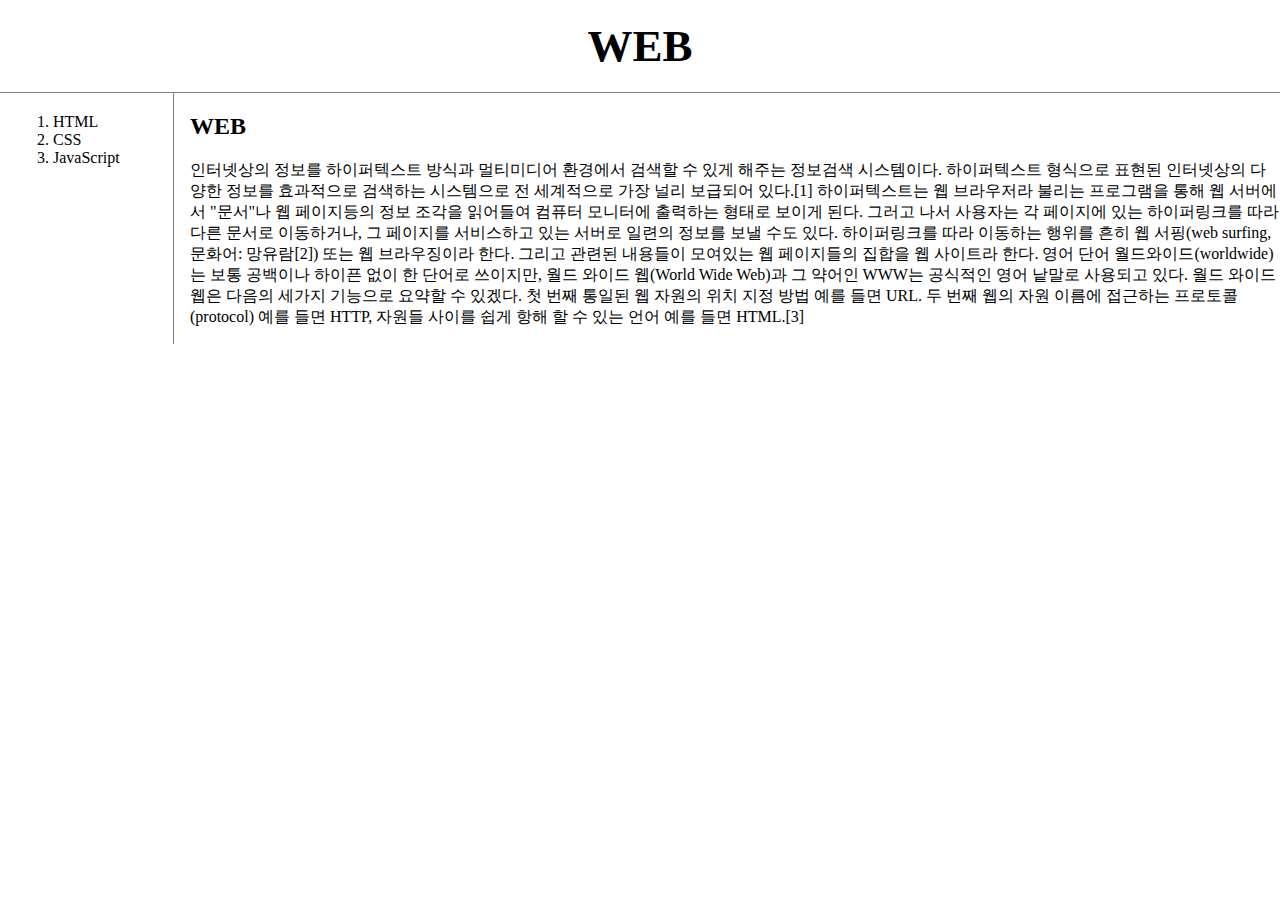
<file: index.html>
<!doctype html>
<html>
    <head>
        <title>WEB1-Welcome</title>
        <meta  charset="utf-8">
      <link rel="stylesheet" href="style.css">
    </head>
    <body>
        <h1> <a href="index.html">WEB</a> </h1>
        <div id="grid">
                  <ol>
                      <li><a href="1.html">HTML</a> </li>
                      <li><a href="2.html">CSS </a></li>
                      <li><a href="3.html">JavaScript </a></li>
                  </ol>

                  <div>
                            <h2>WEB</h2>
                            <p>
                              인터넷상의 정보를 하이퍼텍스트 방식과 멀티미디어 환경에서 검색할 수 있게 해주는 정보검색 시스템이다. 하이퍼텍스트 형식으로 표현된 인터넷상의 다양한 정보를 효과적으로 검색하는 시스템으로 전 세계적으로 가장 널리 보급되어 있다.[1]

                    하이퍼텍스트는 웹 브라우저라 불리는 프로그램을 통해 웹 서버에서 "문서"나 웹 페이지등의 정보 조각을 읽어들여 컴퓨터 모니터에 출력하는 형태로 보이게 된다. 그러고 나서 사용자는 각 페이지에 있는 하이퍼링크를 따라 다른 문서로 이동하거나, 그 페이지를 서비스하고 있는 서버로 일련의 정보를 보낼 수도 있다. 하이퍼링크를 따라 이동하는 행위를 흔히 웹 서핑(web surfing, 문화어: 망유람[2]) 또는 웹 브라우징이라 한다. 그리고 관련된 내용들이 모여있는 웹 페이지들의 집합을 웹 사이트라 한다.

                    영어 단어 월드와이드(worldwide)는 보통 공백이나 하이픈 없이 한 단어로 쓰이지만, 월드 와이드 웹(World Wide Web)과 그 약어인 WWW는 공식적인 영어 낱말로 사용되고 있다.

                    월드 와이드 웹은 다음의 세가지 기능으로 요약할 수 있겠다. 첫 번째 통일된 웹 자원의 위치 지정 방법 예를 들면 URL. 두 번째 웹의 자원 이름에 접근하는 프로토콜(protocol) 예를 들면 HTTP, 자원들 사이를 쉽게 항해 할 수 있는 언어 예를 들면 HTML.[3]
                             </p>
                 </div>
     </div>
     </body>
 </html>
</file>
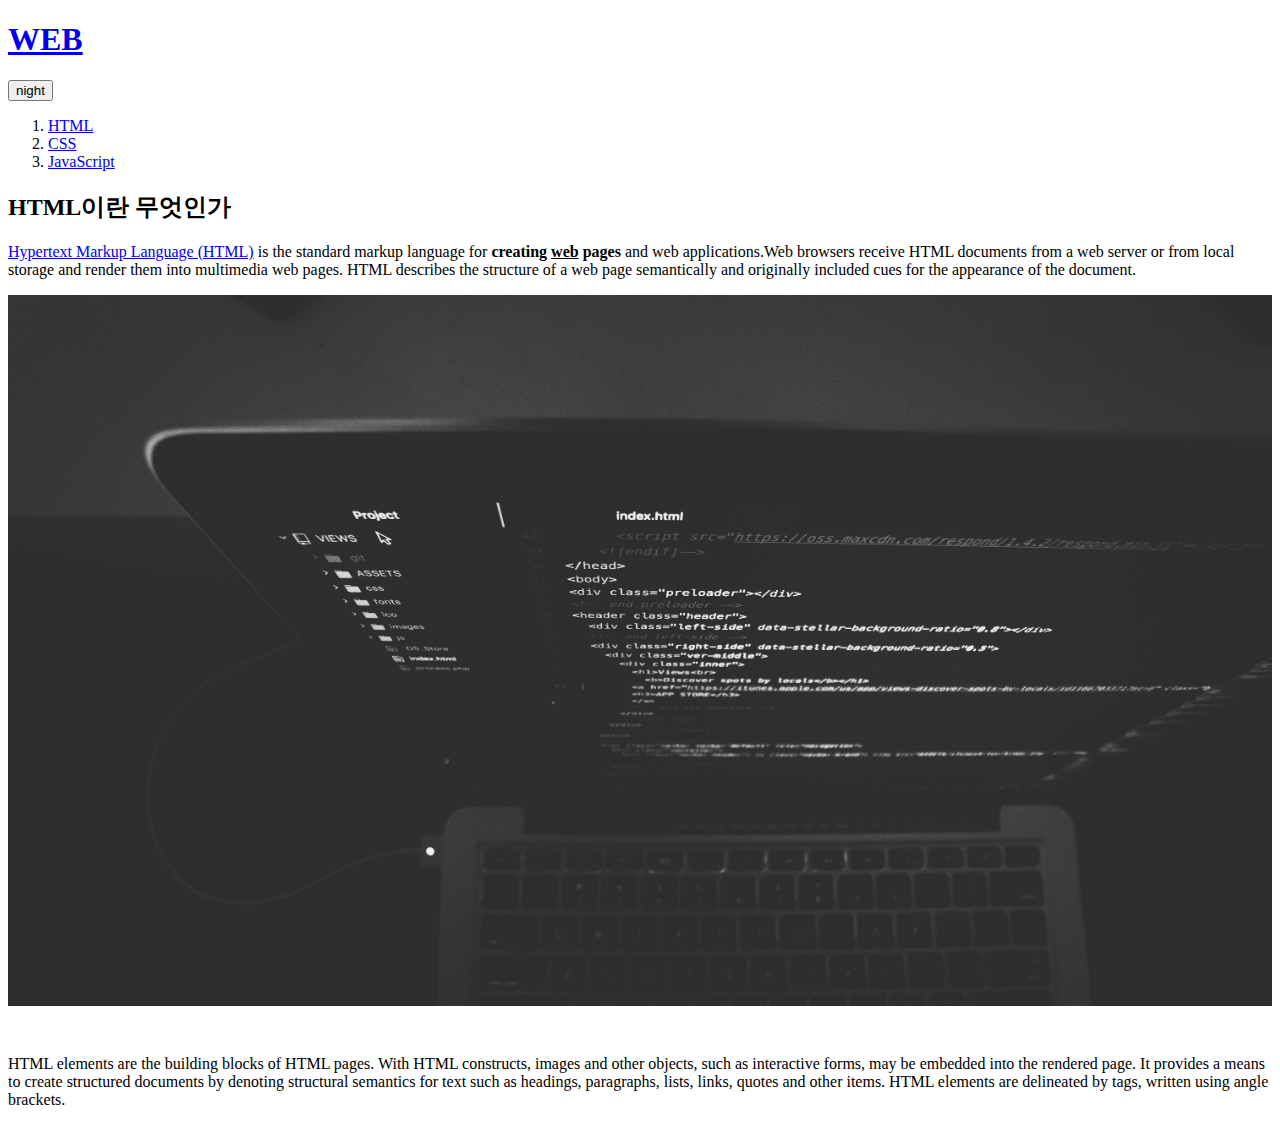
<file: 1.html>
<!doctype html>
<html>
    <head>
        <title>WEB1-HTML</title>
        <meta  charset="utf-8">
        <!--
         <link rel="stylesheet" href="style.css">
        -->
        <script src="color.js"></script>
    </head>
    <body>
        <h1> <a href="index.html">WEB</a> </h1>
        <input id="night_day" type="button" name="" value="night" onclick=" ff(this);" >
        <div id="grid">
                <ol>
                    <li><a href="1.html">HTML</a> </li>
                    <li><a href="2.html">CSS </a></li>
                    <li><a href="3.html">JavaScript </a></li>
                </ol>

                <div>
                    <h2>HTML이란 무엇인가</h2>
                    <p>
                      <a href="https://www.w3.org/TR/html51/" target="_blank" title="html상세설명">Hypertext Markup Language (HTML)</a> is the standard markup language for <strong>creating <u>web</u> pages</strong> and web applications.Web browsers receive HTML documents from a web server or from local storage and render them into multimedia web pages. HTML describes the structure of a web page semantically and originally included cues for the appearance of the document.
                    </p>
                    <img src="coding.jpg" width="100%">
                    <p style="margin-top:45px;">
                      HTML elements are the building blocks of HTML pages. With HTML constructs, images and other objects, such as interactive forms, may be embedded into the rendered page. It provides a means to create structured documents by denoting structural semantics for text such as headings, paragraphs, lists, links, quotes and other items. HTML elements are delineated by tags, written using angle brackets.
                     </p>
               </div>
     </div>
     </body>
 </html>
</file>
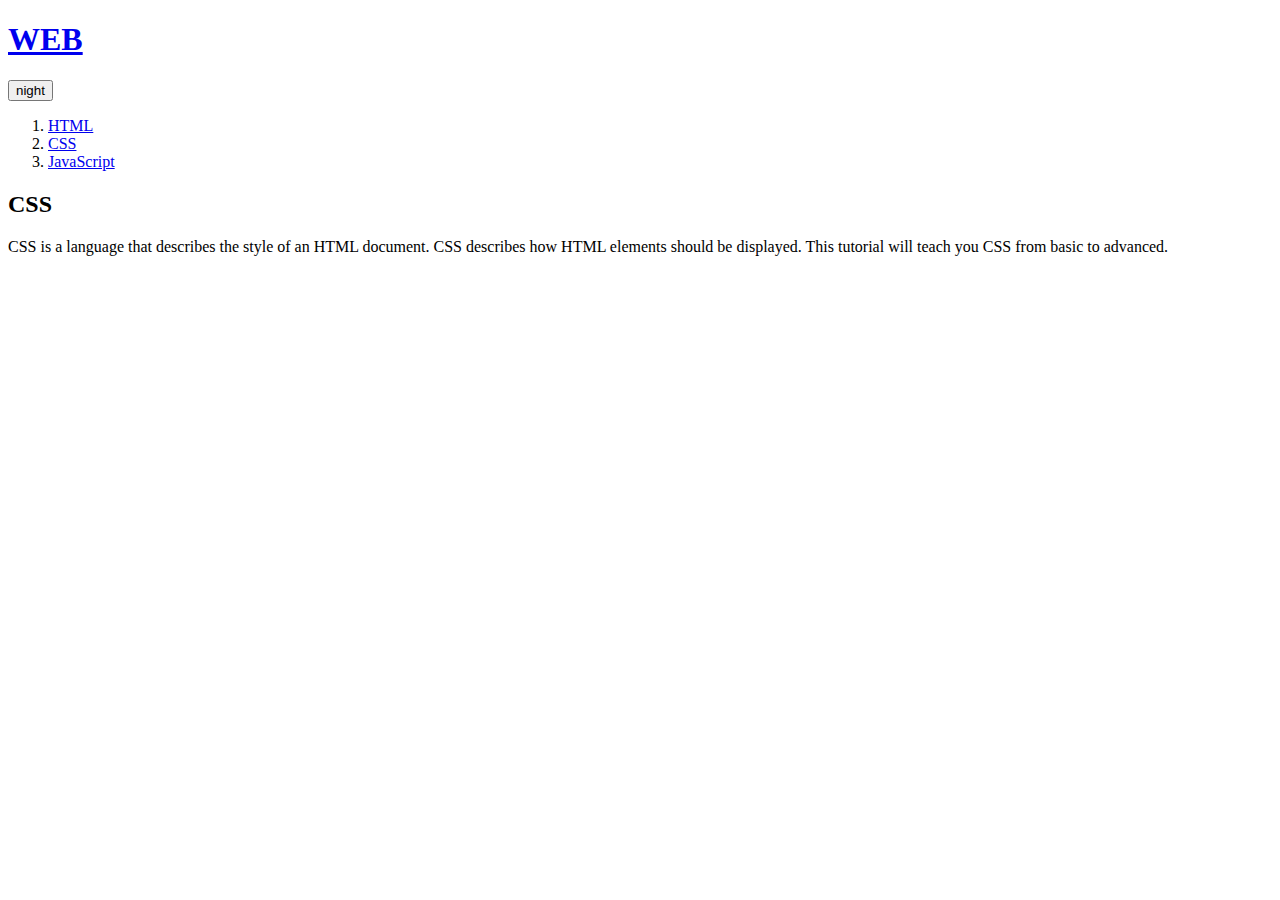
<file: 2.html>
<!doctype html>
<html>
    <head>
        <title>WEB1-CSS</title>
        <meta  charset="utf-8">
        <!--
         <link rel="stylesheet" href="style.css">
        -->
       <script src="color.js"></script>
    </head>
    <body>
        <h1> <a href="index.html">WEB</a> </h1>
        <input id="night_day" type="button" name="" value="night" onclick=" ff(this);" >
        <div id="grid">
              <ol>
                  <li><a href="1.html" class="saw">HTML</a> </li>
                  <li><a href="2.html" class="saw" id="active">CSS </a></li>
                  <li><a href="3.html">JavaScript </a></li>
              </ol>
              <div>
                    <h2>CSS</h2>
                    <p>
                      CSS is a language that describes the style of an HTML document.

                      CSS describes how HTML elements should be displayed.

                      This tutorial will teach you CSS from basic to advanced.
                     </p>
             </div>
        </div>
     </body>
 </html>
</file>
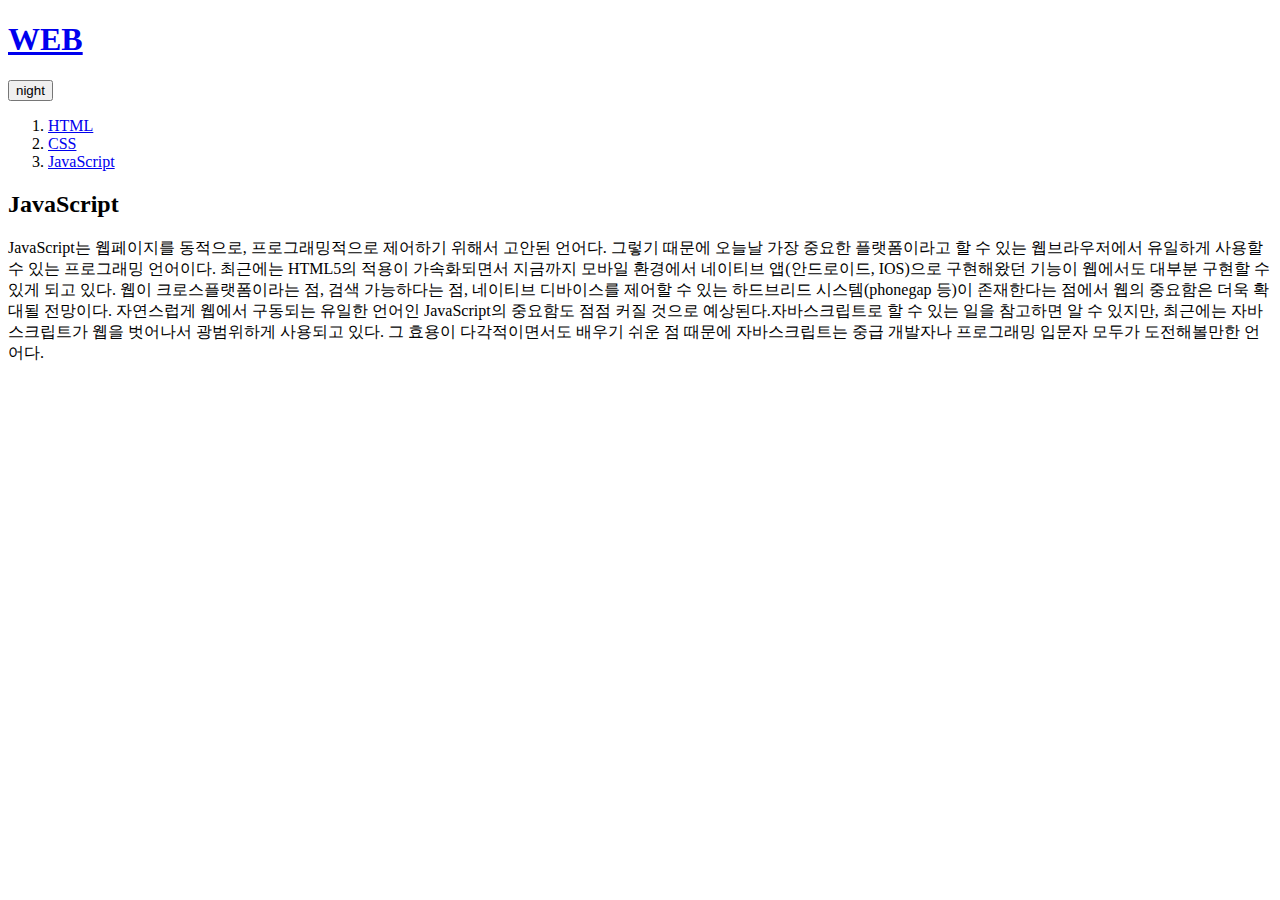
<file: 3.html>
<!doctype html>
<html>
    <head>
        <title>WEB1-JavaScript</title>
        <meta  charset="utf-8">
        <!--
         <link rel="stylesheet" href="style.css">
        -->
        <script src="color.js"></script>
    </head>
    <body >
        <h1> <a href="index.html">WEB</a> </h1>
        <input id="night_day" type="button" name="" value="night" onclick=" ff(this);" >
        <div id="grid">
              <ol>
                  <li><a href="1.html">HTML</a> </li>
                  <li><a href="2.html">CSS </a></li>
                  <li><a href="3.html">JavaScript </a></li>
              </ol>

              <div>
                    <h2>JavaScript</h2>
                    <p>
                      JavaScript는 웹페이지를 동적으로, 프로그래밍적으로 제어하기 위해서 고안된 언어다. 그렇기 때문에 오늘날 가장 중요한 플랫폼이라고 할 수 있는 웹브라우저에서 유일하게 사용할 수 있는 프로그래밍 언어이다. 최근에는 HTML5의 적용이 가속화되면서 지금까지 모바일 환경에서 네이티브 앱(안드로이드, IOS)으로 구현해왔던 기능이 웹에서도 대부분 구현할 수 있게 되고 있다. 웹이 크로스플랫폼이라는 점, 검색 가능하다는 점, 네이티브 디바이스를 제어할 수 있는 하드브리드 시스템(phonegap 등)이 존재한다는 점에서 웹의 중요함은 더욱 확대될 전망이다. 자연스럽게 웹에서 구동되는 유일한 언어인 JavaScript의 중요함도 점점 커질 것으로 예상된다.자바스크립트로 할 수 있는 일을 참고하면 알 수 있지만, 최근에는 자바스크립트가 웹을 벗어나서 광범위하게 사용되고 있다. 그 효용이 다각적이면서도 배우기 쉬운 점 때문에 자바스크립트는 중급 개발자나 프로그래밍 입문자 모두가 도전해볼만한 언어다.
                     </p>
             </div>
     </div>
     </body>
 </html>
</file>
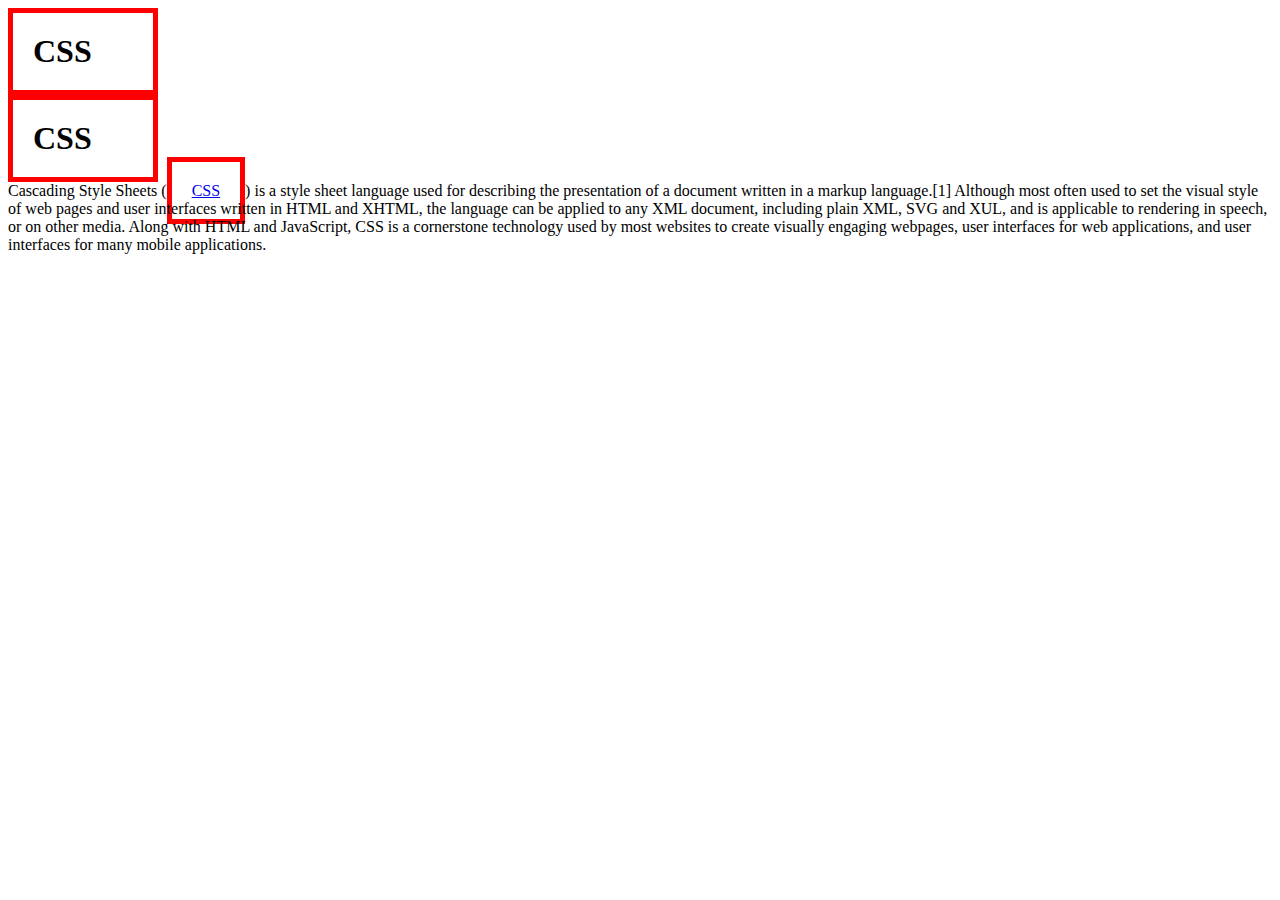
<file: box.html>
<!DOCTYPE html>
<html>
  <head>
    <meta charset="utf-8">
    <title></title>
   <style>
     h1,a {
        border: 5px  red solid;
        padding: 20px;
        margin: 0;
        width:100px;
      }

   </style>
  </head>
  <body>
    <h1>CSS</h1>
    <h1>CSS</h1>
    Cascading Style Sheets (<a href="https://www.w3schools.com/css/" target="_blank">CSS</a>) is a style sheet language used for describing the presentation of a document written in a markup language.[1] Although most often used to set the visual style of web pages and user interfaces written in HTML and XHTML, the language can be applied to any XML document, including plain XML, SVG and XUL, and is applicable to rendering in speech, or on other media. Along with HTML and JavaScript, CSS is a cornerstone technology used by most websites to create visually engaging webpages, user interfaces for web applications, and user interfaces for many mobile applications.

  </body>
</html>
</file>
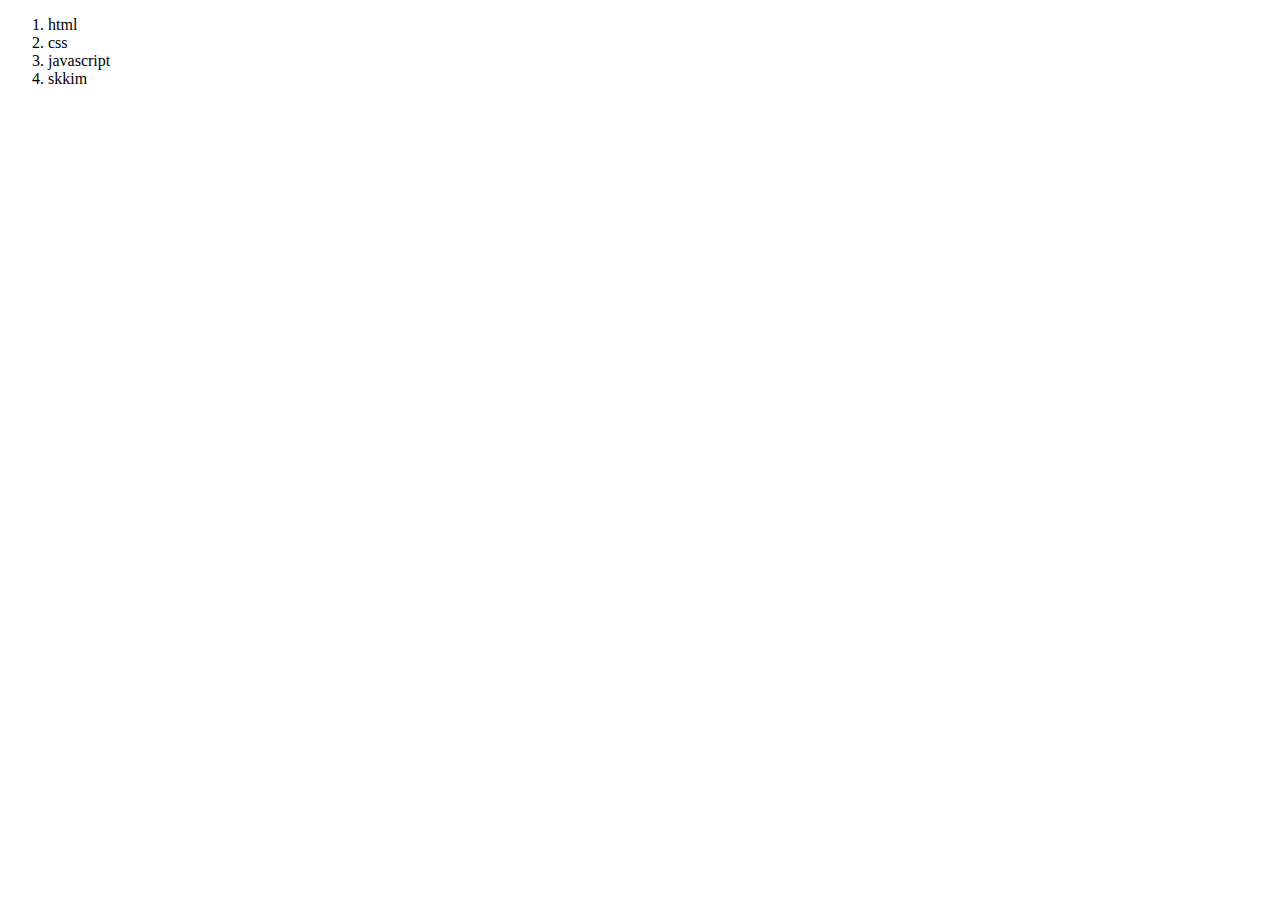
<file: fetch.html>
<!DOCTYPE html>
<html>
  <head>
    <meta charset="utf-8">
    <title></title>


  </head>
  <body>

     <ol id="list1">
    </ol>
    <article>
    </article>
    <script>
      function ff(name){
        fetch(name).then(function(response){response.text().then(function(text){document.querySelector('article').innerHTML = text;})})
      }
      fetch('list').then(function(response){response.text().then(function(text){document.querySelector('#list1').innerHTML = text;})})
    </script>

  </body>
</html>
</file>
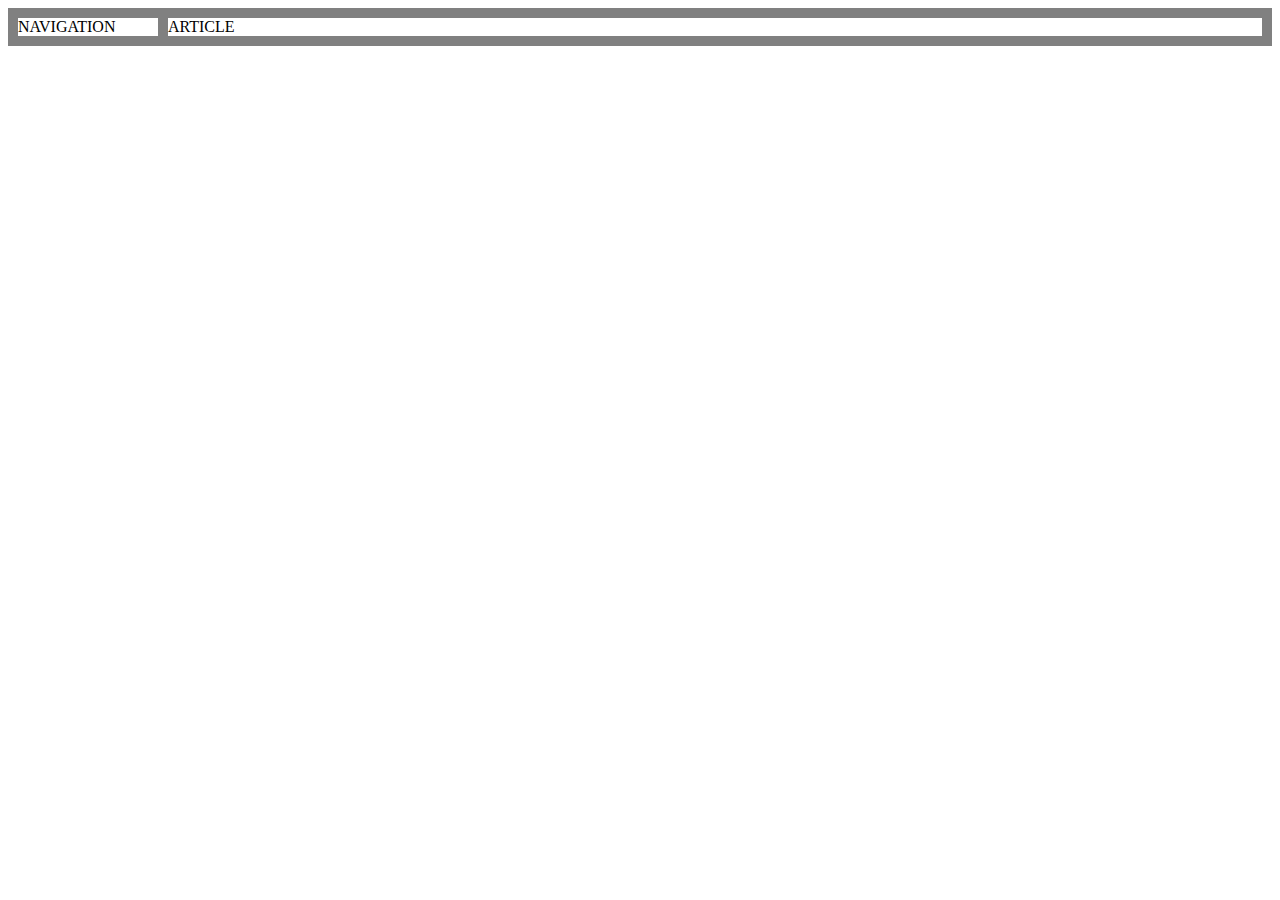
<file: navi.html>
<!DOCTYPE html>
<html>
  <head>
    <meta charset="utf-8">
    <title></title>
   <style>
         #grid{
          /*border:5px pink solid;*/
           display:grid;
           grid-template-columns: 150px 1fr;
         }

        div{
          border:5px gray solid;
        }
   </style>
  </head>
  <body>
    <div id="grid">
         <div>NAVIGATION</div>
         <div>ARTICLE</div>
     </div>
  </body>
</html>
</file>
<file: style.css>
body{
  margin:0;
}
#active{
  color:red;
}
.saw{
  color:gray;
}
a{
  color:black;
  text-decoration:none;
 }
h1{
  font-size: 45px;
  text-align: center;
  border-bottom: 1px solid gray;
  margin:0;
  padding:20px;
}
ol{
  border-right: 1px solid gray;
  width:100px;
  margin:0;
  padding:20px;
  margin-right: 10px;
}
#grid{
   display: grid;
   grid-template-columns: 150px 1fr;
}
#grid ol{
  padding-left: 33px;
}
div{
   margin-left: 20px;
}
</file>
